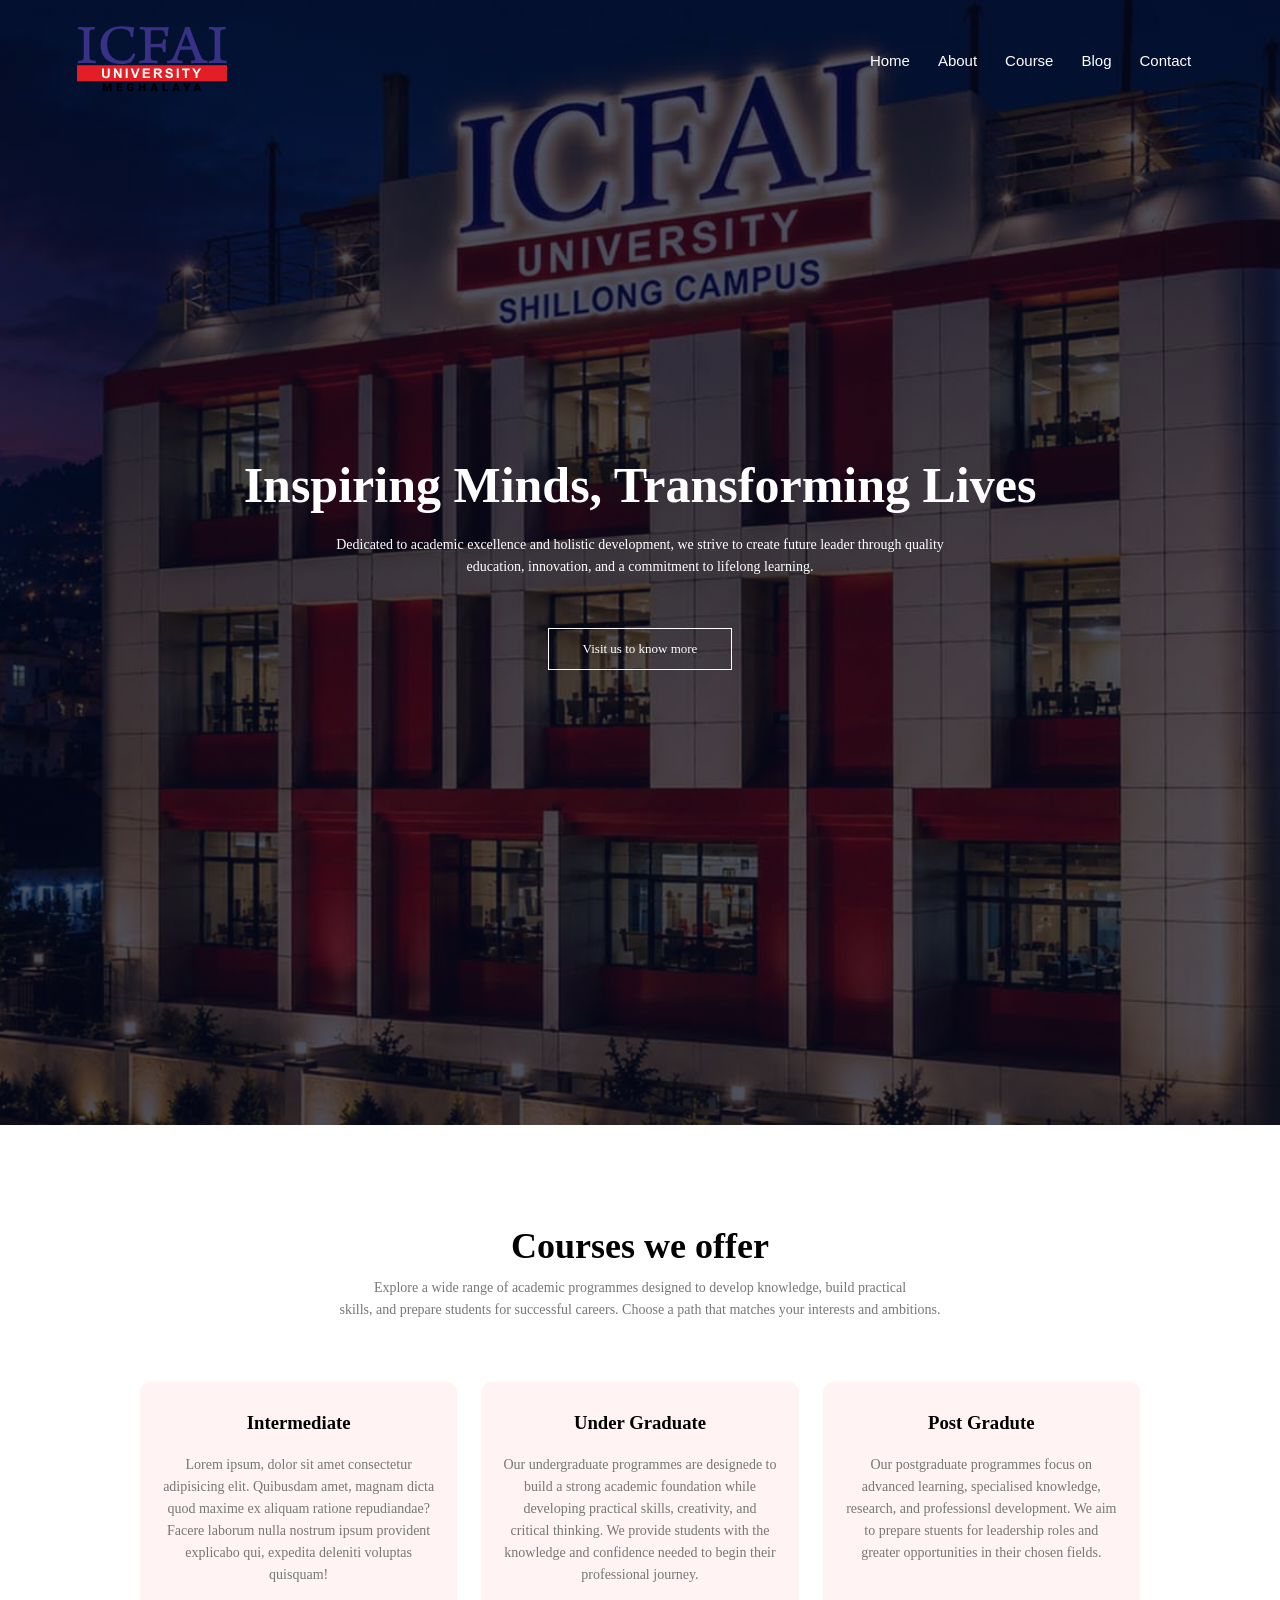
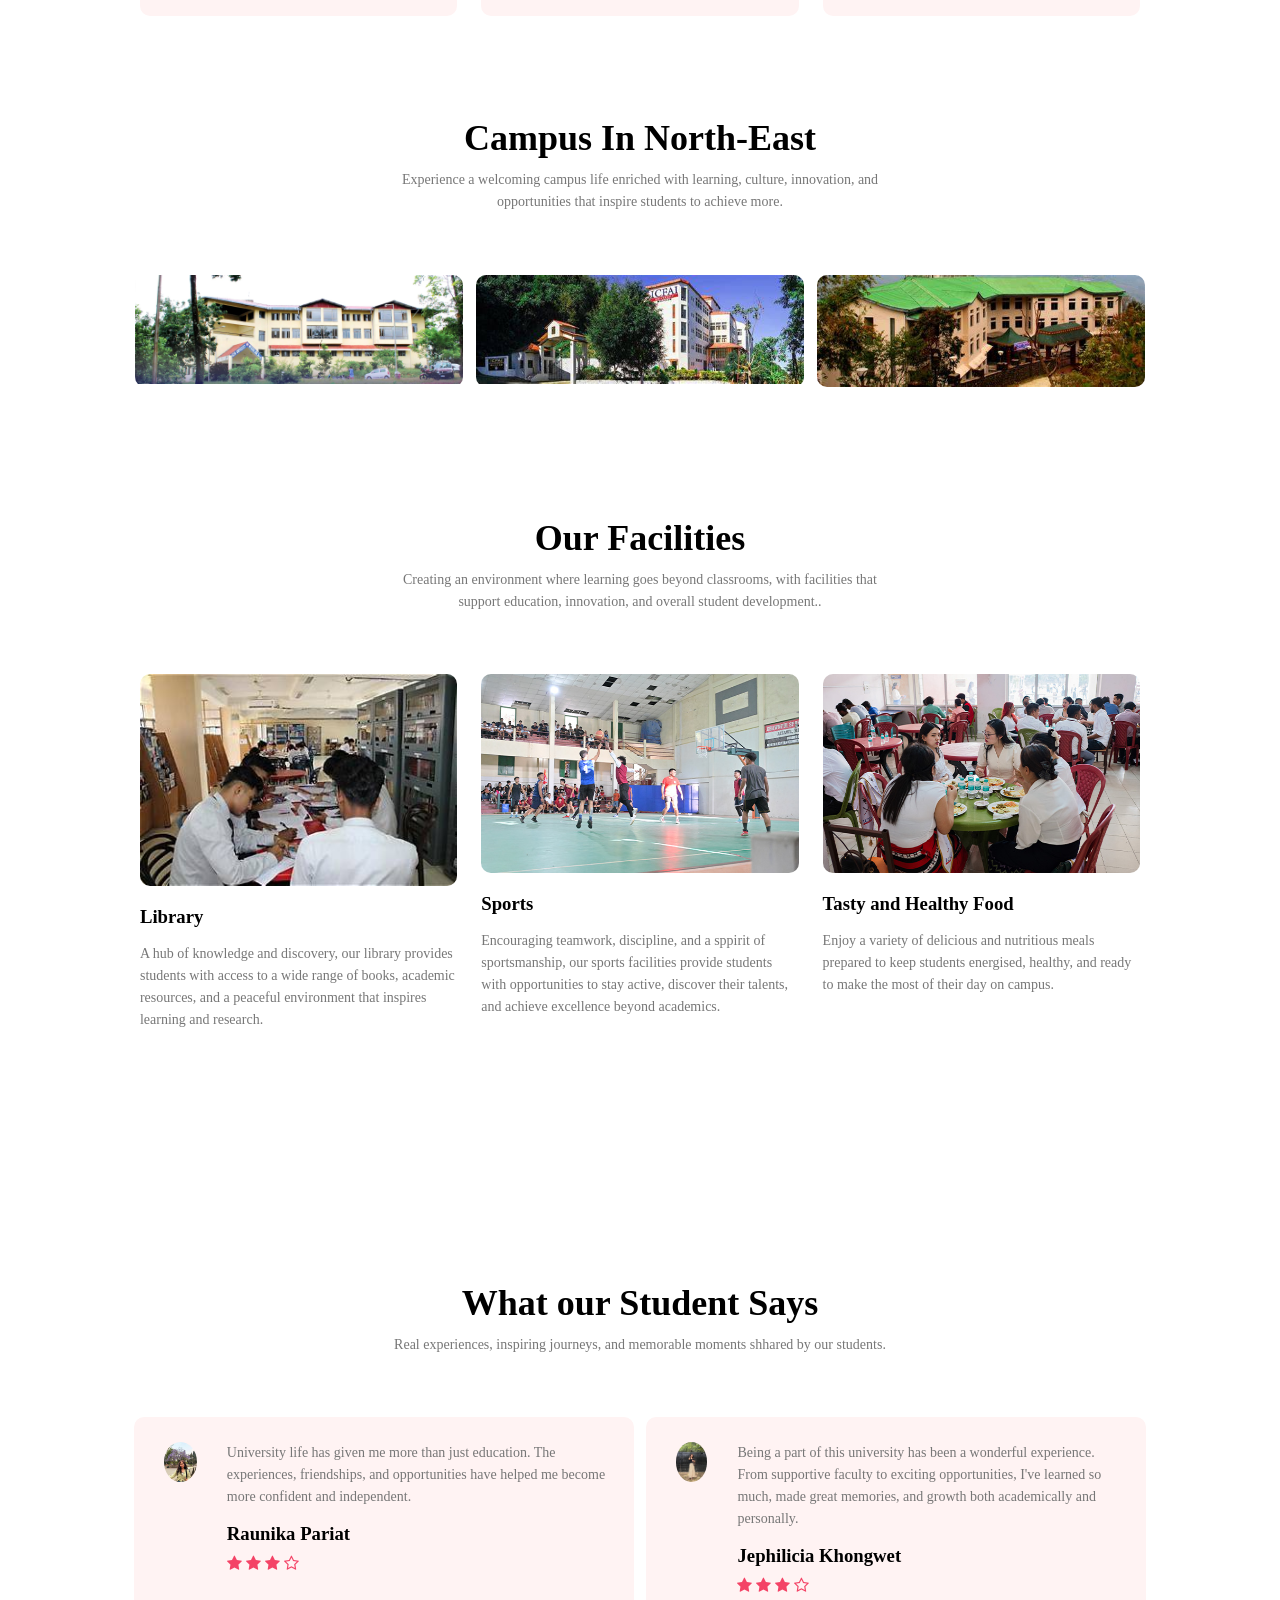
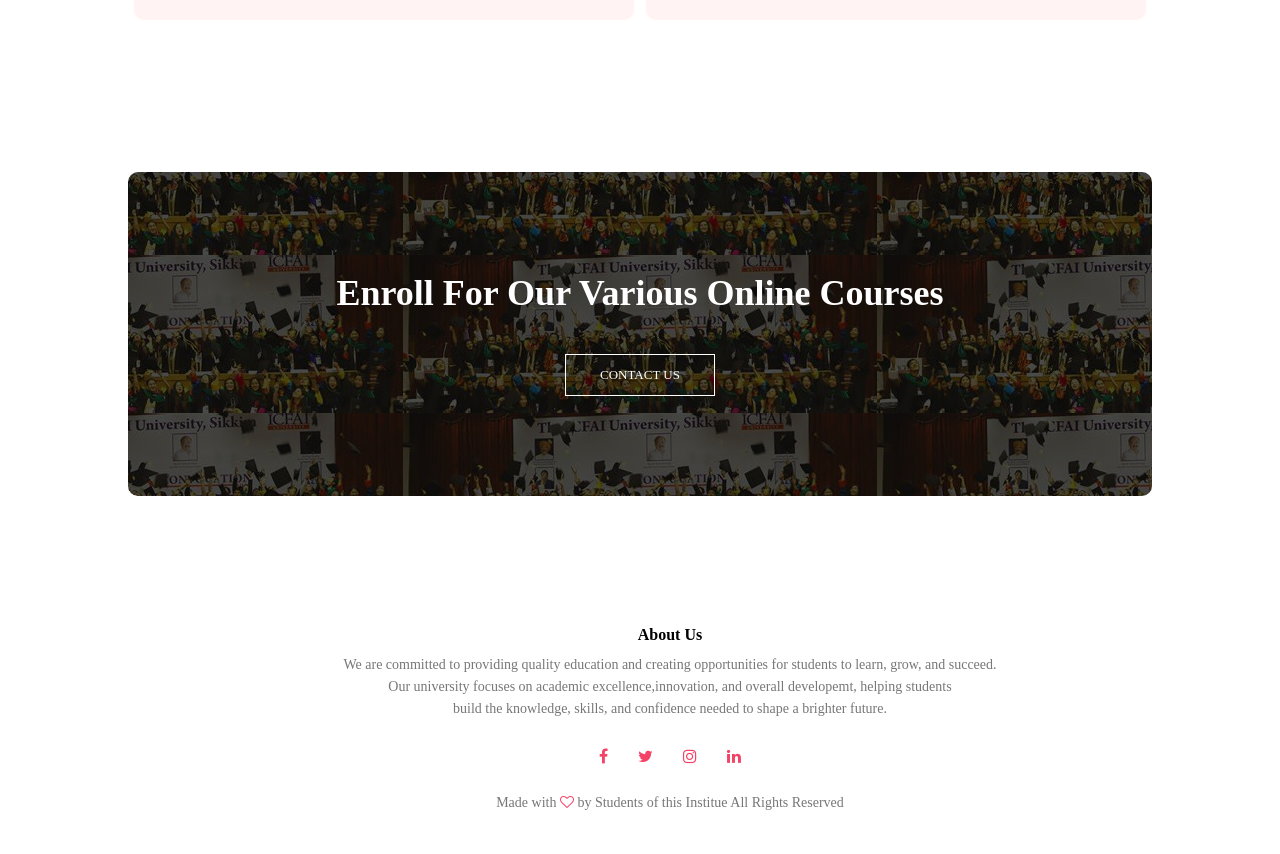
<file: index.html>
<!DOCTYPE html>
<html lang="en">
<head>
  <meta charset="UTF-8">
  <meta name="viewport" content="width=device-width, initial-scale=1.0">
  <title>ICFAI MANAGEMENT SYSTEM</title>
  <link rel="stylesheet" href="style.css">
  <link rel="stylesheet" href="https://stackpath.bootstrapcdn.com/font-awesome/4.7.0/css/font-awesome.min.css">
</head>
<body>
     <section class="header">
        <nav>
          <a href="index.html"> <img src="images/Logo.svg"></a>
          <div class="nav-links">
              <ul>
                <li> <a href="index.html">Home</a></li>
                <li> <a href="about.html">About</a></li>
                <li> <a href="">Course</a></li>
                <li> <a href="">Blog</a></li>
                <li> <a href="">Contact</a></li>
              </ul>
          </div>
        </nav>
        <div class="text-box">
            <h1>Inspiring Minds, Transforming Lives</h1>
            <p>Dedicated to academic excellence and holistic development, we strive to create future leader through quality <br>education, innovation, and a commitment to lifelong learning.
            </p>
            <a href=""class="hero-btn">Visit us to know more</a>
        </div>
     </section>


     <!-- .............Course.............. -->

     <section class="Course">
        <h1>Courses we offer</h1>
        <p>Explore a wide range of academic programmes designed to develop knowledge, build practical <br> skills, and prepare students for successful careers. Choose a path that matches your interests and ambitions.</p>

        <div class="row">
          <div class="Course-col">
              <h3>Intermediate</h3>
              <p>Lorem ipsum, dolor sit amet consectetur adipisicing elit. Quibusdam amet, magnam dicta quod maxime ex aliquam ratione repudiandae? Facere laborum nulla nostrum ipsum provident explicabo qui, expedita deleniti voluptas quisquam!</p>
          </div>
            <div class="Course-col">
              <h3>Under Graduate</h3>
              <p>Our undergraduate programmes are designede to build a strong academic foundation while developing practical skills, creativity, and critical thinking. We provide students with the knowledge and confidence needed to begin their professional journey.</p>
          </div>
                   <div class="Course-col">
              <h3>Post Gradute</h3>
              <p>Our postgraduate programmes focus on advanced learning, specialised knowledge, research, and professionsl development. We aim to prepare stuents for leadership roles and greater opportunities in their chosen fields.</p>
          </div>
        </div>
     </section>


     <!-- ................Campus............... -->


     <section class="Campus">
        <h1>Campus In North-East</h1>
        <p>Experience a welcoming campus life enriched with learning, culture, innovation, and <br>opportunities that inspire students to achieve more.</p>

        <div class="row">
          <div class="Campus-col">
              <img src="images/banner3.jpg">
              <div class="layer">
                  <h3>Meghalaya</h3>
              </div>
          </div>
                    <div class="Campus-col">
              <img src="images/mizoram.jpg">
              <div class="layer">
                  <h3>Mizoram</h3>
              </div>
          </div>
                    <div class="Campus-col">
              <img src="images/sikkim.jpg">
              <div class="layer">
                  <h3>Sikkim</h3>
              </div>
          </div>
        </div>
     </section>

     <!-- .............Facilities..............-->


     <section class="Facilities">
          <h1>Our Facilities</h1>
          <p>Creating an environment where learning goes beyond classrooms, with facilities that <br> support education, innovation, and overall student development..</p>

          <div class="row">

              <div class="Facilities-col">
                  <img src="images/library2.jpg">
                  <h3>Library</h3>
                  <p>A hub of knowledge and discovery, our library provides students with access to a wide range of books, academic resources, and a peaceful environment that inspires learning and research.</p>
              </div>
              <div class="Facilities-col">
                  <img src="images/basketball1.jpg">
                  <h3>Sports</h3>
                  <p>Encouraging teamwork, discipline, and a sppirit of sportsmanship, our sports facilities provide students with opportunities to stay active, discover their talents, and achieve excellence beyond academics.</p>
              </div>
              <div class="Facilities-col">
                  <img src="images/cafeteria.jpg">
                  <h3>Tasty and Healthy Food</h3>
                  <p>Enjoy a variety of delicious and nutritious meals prepared to keep students energised, healthy, and ready to make the most of their day on campus.</p>
              </div>
          </div>
     </section>

     <!-- ................testimonials section ..........................-->

     <section class="Testimonials">
        <h1>What our Student Says</h1>
        <p>Real experiences, inspiring journeys, and memorable moments shhared by our students.</p>

        <div class="row">

          <div class="Testimonials-col">
            <img src="images/rauni.jpg">
            <div>
              <p>University life has given me more than just education. The experiences, friendships, and opportunities have helped me become more confident and independent. </p>
              <h3>Raunika Pariat</h3>
              <i class="fa fa-star"></i>
              <i class="fa fa-star"></i>
              <i class="fa fa-star"></i>
              <i class="fa fa-star-o"></i>
            </div>
          </div>
          <div class="Testimonials-col">
            <img src="images/Jeffy1.jpeg">
            <div>
              <p>Being a part of this university has been a wonderful experience. From supportive faculty to exciting opportunities, I've learned so much, made great memories, and growth both academically and personally.</p>
              <h3>Jephilicia Khongwet</h3>
              <i class="fa fa-star"></i>
              <i class="fa fa-star"></i>
              <i class="fa fa-star"></i>
              <i class="fa fa-star-o"></i>
            </div>
          </div>

        </div>

     </section>

     <!-- ...................................call to action section.....................................-->

     <section class="cta">
        <h1>Enroll For Our Various Online Courses</h1>
        <a href="" class="hero-btn">CONTACT US</a>
     </section>

     <!-- ........................Footer.............................. -->

     <section class="Footer">
        <h4>About Us</h4>
        <p>We are committed to providing quality education and creating opportunities for students to learn, grow, and succeed. <br> Our university focuses on academic excellence,innovation, and overall developemt, helping students <br> build the knowledge, skills, and confidence needed to shape a brighter future.</p>

        <div class="icons">

            <i class="fa fa-facebook"></i>
            <i class="fa fa-twitter"></i>
            <i class="fa fa-instagram"></i>
            <i class="fa fa-linkedin"></i>
        </div>

        <p>Made with <i class="fa fa-heart-o"></i>  by Students of this Institue All Rights Reserved </p>
     </section>
</body>
</html>
</file>
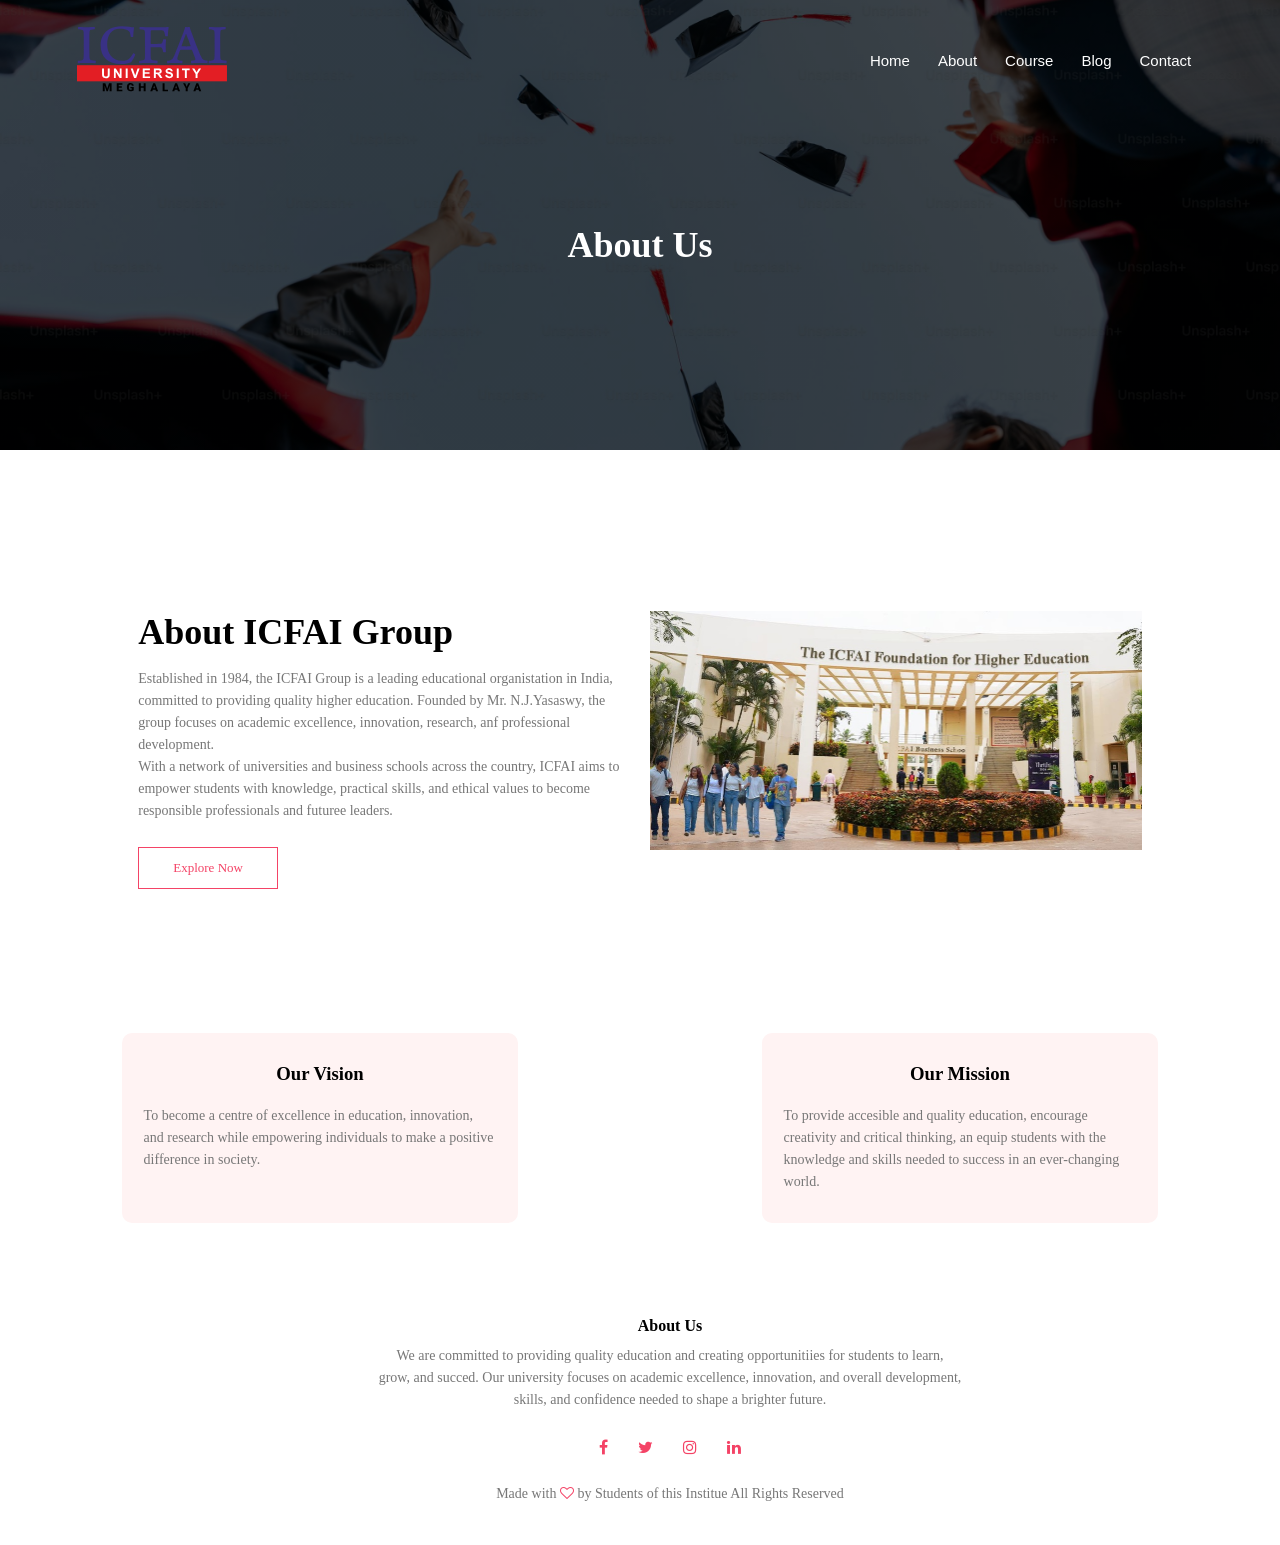
<file: about.html>
<!DOCTYPE html>
<html lang="en">
<head>
  <meta charset="UTF-8">
  <meta name="viewport" content="width=device-width, initial-scale=1.0">
  <title>ICFAI MANAGEMENT SYSTEM</title>
  <link rel="stylesheet" href="style.css">
  <link rel="stylesheet" href="https://stackpath.bootstrapcdn.com/font-awesome/4.7.0/css/font-awesome.min.css">
</head>
<body>
     <section class="sub-header">
        <nav>
          <a href="index.html"> <img src="images/Logo.svg"></a>
          <div class="nav-links">
              <ul>
                <li> <a href="index.html">Home</a></li>
                <li> <a href="about.html">About</a></li>
                <li> <a href="">Course</a></li>
                <li> <a href="">Blog</a></li>
                <li> <a href="">Contact</a></li>
              </ul>
          </div>
        </nav>

        <h1>About Us</h1>

     </section>

     <!-- .......................About Us............................ -->

     <section class="About-us">

      <div  class="row">
        <div class="About-col">
            <h1>About ICFAI Group</h1>
            <p>Established in 1984, the ICFAI Group is a leading educational organistation in India, committed to providing quality higher education. Founded by Mr. N.J.Yasaswy, the group focuses on academic excellence, innovation, research, anf professional development. <br>
              With a network of universities and business schools across the country, ICFAI aims to empower students with knowledge, practical skills, and ethical values to become responsible professionals and futuree leaders. 
            </p>
            <a href="" class="hero-btn red-btn">Explore Now</a>
        </div>

        <div class="About-col">
            <img src="images/ICFAI-MBA.jpg">
        </div>
      </div>
     </section>

        <div class="row">
            <div class="Tea-col">
              <h3>Our Vision</h3>
              <p>To become a centre of excellence in education, innovation, and research while empowering individuals to make a positive difference in society.</p>
          </div>
             <div class="Tea-col">
              <h3>Our Mission</h3>
              <p>To provide accesible and quality education, encourage creativity and critical thinking, an equip students with the knowledge and skills needed to success in an ever-changing world.</p>
          </div>
        </div>
     <!-- ........................Footer.............................. -->

     <section class="Footer">
        <h4>About Us</h4>
        <p>We are committed to providing quality education and creating opportunitiies for students to learn, <br> grow, and succed. Our university focuses on academic excellence, innovation, and overall development,<br> skills, and confidence needed to shape a brighter future.</p>

        <div class="icons">

            <i class="fa fa-facebook"></i>
            <i class="fa fa-twitter"></i>
            <i class="fa fa-instagram"></i>
            <i class="fa fa-linkedin"></i>
        </div>

        <p>Made with <i class="fa fa-heart-o"></i>  by Students of this Institue All Rights Reserved </p>
     </section>
</body>
</html>
</file>
<file: style.css>
*{
  margin: 0;
  padding: 0;
}

.header{
  min-height: 125vh;
  width: 100%;
  background-image: linear-gradient(rgba(4,9,30,0.7),rgba(4,9,30,0.7))
  ,url(images/banner.jpeg);
  background-position: center;
  background-size: cover;
  position: relative;
}

nav{
  display: flex;
  padding: 2% 6%;
  justify-content: space-between;
  align-items: center;
}

nav img{
  width: 150px;
}

.nav-links{
  flex: 1;
  text-align: right;
}

.nav-links ul li{
  list-style: none;
  display: inline-block;
  padding: 8px 12px;
  position: relative;
}

.nav-links ul li::after{
  content: '';
  width: 0%;
  height: 2px;
  background-color: #f44366;
  display: block;
  margin: auto;
  transition: 0.5s;
}

.nav-links ul li:hover::after{
  width: 100%;
}

.nav-links ul li a{
  text-decoration: none;
  color: white;
  font-size: 15px;
  font-family: sans-serif;
}

.text-box{
  width: 90%;
  color: white;
  position: absolute;
  top: 50%;
  left: 50%;
  transform: translate(-50%, -50%);
  text-align: center;
}

.text-box h1{
  font-size: 50px;
}

.text-box p{
  margin: 10px 0 40px;
  font-size: 14px;
  color: white;
}

.hero-btn{
  display: inline-block;
  text-decoration: none;
  color: white;
  border: 1px solid white;
  padding: 12px 34px;
  font-size: 13px;
  background: transparent;
  position: relative;
  cursor: pointer;
}

.hero-btn:hover{
  border: 1px solid #f44366;
  background: #f44366;
  transition: 1s;
}

/* ...........course.......... */

.Course {
  width: 80%;
  margin: auto;
  text-align: center;
  padding-top: 100px;
}

h1{
  font-size: 36px;
  font-weight: 600;
}

p{
  color: #777;
  font-size: 14px;
  font-weight: 300;
  line-height: 22px;
  padding: 10px;
}

.row {
  margin-top: 5%;
  display: flex;
  justify-content: space-between;
}

.Course-col {
  flex-basis: 31%;
  background: #fff3f3;
  border-radius: 10px;
  margin-bottom: 5%;
  padding: 20px 12px;
  box-sizing: border-box;
  transition: 0.5s;
  cursor: pointer;
}

h3 {
  text-align: center;
  font-weight: 600;
  margin: 10px 0;
}

.Course-col:hover {
  box-shadow: 0 0 20px 0px rgba(221, 4, 4, 0.2);
}

.Campus {
  width: 80%;
  margin: auto;
  text-align: center;
  padding-top: 50px;
}

.Campus-col {
  flex-basis: 32%;
  border-radius: 10px;
  margin-bottom: 30px;
  position: relative;
  overflow: hidden;
}

.Campus-col img {
  width: 100%;
  display: block;
}

.layer {
  background-color: transparent;
  height: 100%;
  width: 100%;
  position: absolute;
  top: 0;
  left: 0;
  transition: 0.5s;
}

.layer:hover{
  background: rgba(226, 0, 0, 0.7);
}

.layer h3 {
  width: 100%;
  font-weight: 500;
  color: white;
  font-size: 26px;
  bottom: 0;
  left: 50%;
  transform: translate(-50%);
  position: absolute;
  opacity: 0;
  transition: 0.5s;
  font-family: Arial, Helvetica, sans-serif;
}

.layer:hover h3 {
  bottom: 49%;
  opacity: 1;
} 

/* ....................Facilities.....................*/

.Facilities {
  width: 80%;
  margin: auto;
  text-align: center;
  padding: 100px;
}

.Facilities-col {
  flex-basis: 31%;
  border-radius: 10px;
  margin-bottom: 5%;
  text-align: left;
}

.Facilities-col img {
  width: 100%;
  border-radius: 10px;
}

.Facilities-col p {
  padding: 0;
}

.Facilities-col h3 {
  margin-top: 16px;
  margin-bottom: 15px;
  text-align: left;
}

/* ..................................Testimonials....................................*/

.Testimonials {
  width: 80%;
  margin: auto;
  padding-top: 100px;
  text-align: center;
}

.Testimonials-col {
  flex-basis: 44%;
  border-radius: 10px;
  margin-bottom: 5%;
  text-align: left;
  background: #fff3f3;
  padding: 25px;
  cursor: pointer;
  display: flex;
}

.Testimonials-col img {
  height: 40px;
  margin-left: 5px;
  margin-right: 30px;
  border-radius: 50%;
}

.Testimonials-col p {
  padding: 0;
}

.Testimonials-col h3 {
  margin-top: 15px;
  text-align: left;
}

.Testimonials-col .fa {
  color: #f44366;
}

/* ...............................................call to action section...........................................*/

.cta {
  margin: 100px auto;
  width: 80%;
  background-image: linear-gradient(rgba(0, 0, 0, 0.7), rgba(0, 0, 0, 0.7)), url(images/gradutes.jpg);
  background-position: center;
  border-radius: 10px;
  text-align: center;
  padding: 100px 0;
}

.cta h1 {
  color: white;
  margin-bottom: 40px;
  padding: 0;
}

.row {
  margin-top: 5%;
  display: flex;
  justify-content: space-around;
}

.Tea-col {
  flex-basis: 31%;
  background: #fff3f3;
  border-radius: 10px;
  margin-bottom: 5%;
  padding: 20px 12px;
  box-sizing: border-box;
  transition: 0.5s;
  cursor: pointer;
}

h3 {
  text-align: center;
  font-weight: 600;
  margin: 10px 0;
}

.Tea-col:hover {
  box-shadow: 0 0 20px 0px rgba(221, 4, 4, 0.2);
}

/* .................................Footer..................................... */

.Footer {
  width: 100%;
  text-align: center;
  padding: 30px;
}

.Footer h1 {
  margin-bottom: 25px;
  margin-top: 20px;
  font-weight: 600;
}

.icons .fa {
  color: #f44366;
  margin: 0 13px;
  cursor: pointer;
  padding: 18px 0;
}

.fa-heart-o {
  color: #f44366;
}

/* .................................About Us........................................*/

.sub-header {
  height: 50vh;
  width: 100%;
  background-image: linear-gradient(rgba(0,0,0,0.7), rgba(0,0,0,0.7)),url(images/background1.jpg);
  background-position: center;
  background-size: cover;
  text-align: center;
  color: white;
}

.sub-header h1 {
  margin-top: 100px;
}

.About-us {
  width: 80%;
  margin: auto;
  padding-top: 80px;
  padding-bottom: 50px;
}

.About-col {
  flex-basis: 48%;
  padding: 30px 2px;
}

.About-col img {
  width: 100%;
}

.About-col h1 {
  padding: 0;
}

.About-col p {
  padding: 15px 0 25px;
}

.red-btn {
  border: 1px solid #f44366;
  background: transparent;
  color: #f44366;
}

.red-btn:hover {
  color: white;
}
</file>
